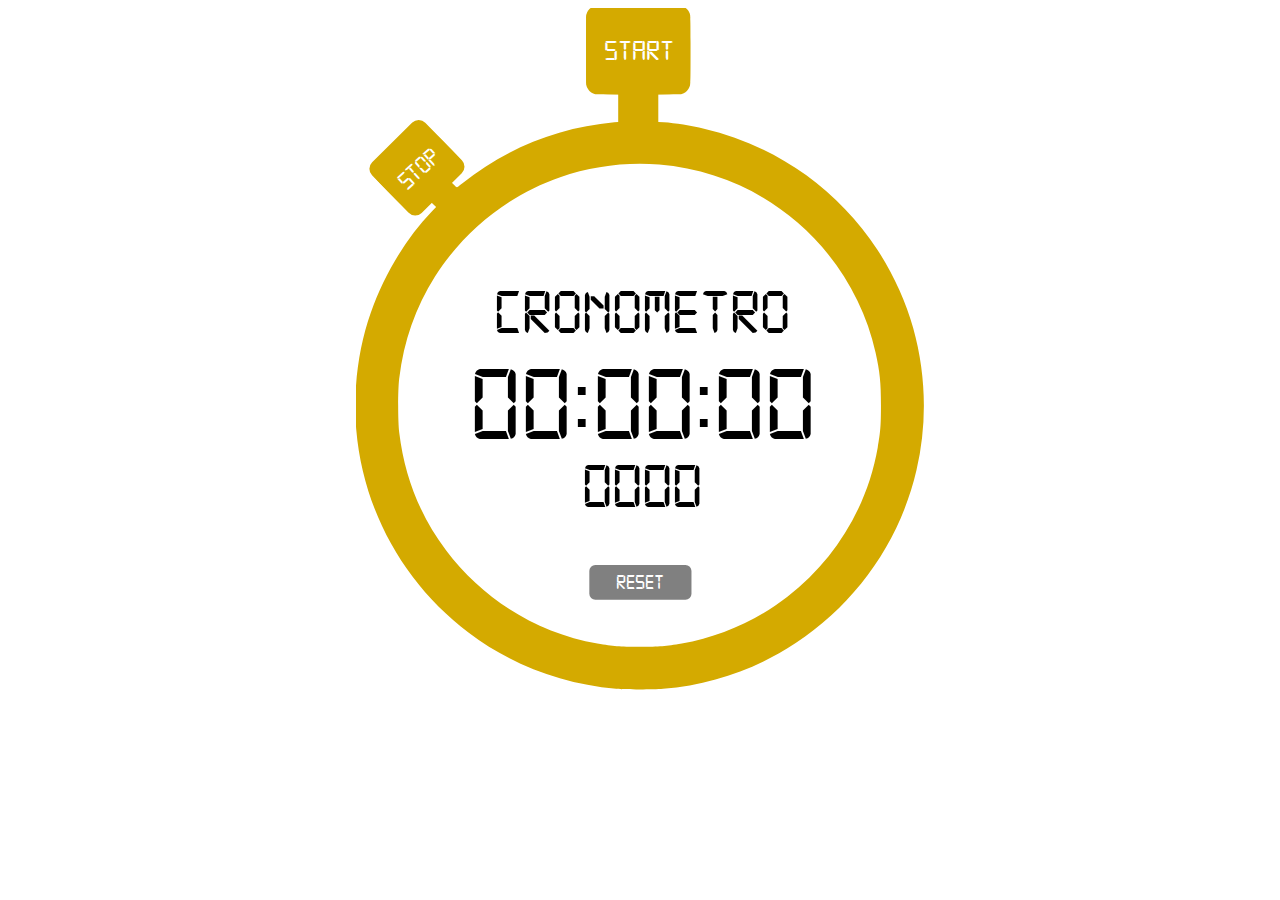
<file: challenge-21/index.html>
<!DOCTYPE html>
<html lang="pt-br">

<head>
  <meta charset="utf-8">
  <meta name="viewport" content="width=device-width, initial-scale=1.0">
  <meta http-equiv="X-UA-Compatible" content="ie=edge">
  <title>Curso Javascript Ninja</title>
    <link rel="stylesheet" href="./assets/css/style.css">
</head>

<body>
  <div class="container">
      <svg class="timer" xmlns="http://www.w3.org/2000/svg" version="1" viewBox="0 0 1064 1280">
        <path d="M447.983-3.35c-6.5 2.3-12.4 7.7-15.5 14.3-1.9 3.8-2 7.1-2 67.3 0 70-.3 66.5 6.7 74.2 6.8 7.6 9.8 8.4 33.1 8.8l20.2.4v51.6l-7.2.7c-104.8 9.6-203.6 49.1-284.1 113.7-5.3 4.3-10.1 7.8-10.5 7.8-.4 0-3.6-2.8-7-6.3l-6.2-6.2 9.1-9c11.4-11.4 13.1-14 13.1-20.9 0-4.1-.6-6.5-2.5-9.8-3.7-6.3-60.4-62.4-64.9-64.3-4.9-2-10.4-1.9-15.3.4s-79.9 77.2-81.4 81.4c-1.6 4-1.3 10.2.4 14.5 2 4.6 57.9 61.1 64.3 64.9 4.8 2.9 13.1 3.4 17.4 1.2 1.2-.6 6.8-5.6 12.3-11l10.1-9.9 5.9 6 5.9 5.9-8.5 8.8c-48.2 50.3-88.6 117.4-113.9 189.5-23.5 66.4-33.2 145.4-27 218.3 13 150.8 89.1 288.2 210.5 379.7 79.9 60.3 173.2 95.8 275.5 105 18.7 1.6 69.3 1.6 88 0 91.4-8.2 173.5-36.6 248-85.7 114.5-75.5 195.5-191.5 226-323.5 20.3-87.7 18.2-178.1-6.2-265.8-13.6-49.2-38.2-102.8-67.3-147.1-34.5-52.5-81.5-101.7-132.5-138.6-57.7-41.8-122.3-71.2-191.5-87.3-23.7-5.6-54.4-10.4-75.2-11.8l-10.3-.7v-51.5l20.3-.4c23.2-.4 26.2-1.2 33-8.8 7-7.7 6.7-4.2 6.7-74.2 0-71 .3-67.5-7.4-75.1-8-7.7-1.9-7.2-89.1-7.4-52.7-.1-79 .2-81 .9zm119.2 296.3c97.1 8.3 185.4 45.2 258.8 108.4 73.2 63 125.4 149.9 145.9 243.1 8.1 36.8 10.1 56.2 10.1 99 0 38-.8 48.9-6.1 79-19.1 109.9-79.7 209.9-168.9 279-57.2 44.3-127 75.2-197.5 87.4-31.1 5.4-40 6.1-79 6.1s-47.9-.7-79-6.1c-111.8-19.4-214.3-82.5-283.1-174.4-48.6-64.8-77.4-137.4-87.6-221-2.6-20.8-2.5-79.3 0-100 8.9-71.7 30.3-132.6 67-191 54.3-86.2 138.2-152.8 234.2-186 59-20.4 124.3-28.7 185.2-23.5z" fill="#d4aa00"/>
        <text class="timer-text" x="258.985" y="608.682">
            <tspan x="258.985" y="608.682">Cronometro</tspan>
        </text>
        <rect class="timer-btn" width="194.878" height="165.732" x="430.395" y="-4.234" ry="21.532" fill="#d4aa00" data-click="start"/>
        <rect class="timer-btn" width="139.935" height="132.604" x="-196.857" y="226.42" ry="17.228" transform="matrix(.7115 -.70268 .69792 .71618 0 0)" fill="#d4aa00" data-click="stop"/>
        <g class="timer-counter">
            <text y="806.831" x="81.721" transform="translate(131.41)">
                <tspan y="806.831" x="81.721" data-click="hours">00</tspan>
            </text>
            <text y="811.374" x="275" transform="translate(131.41)">
                <tspan y="811.37445"
                x="275">:</tspan>
            </text>
            <text y="805.665" x="312.102" transform="translate(131.41)">
                <tspan y="805.665" x="312.102" data-click="minutes">00</tspan>
            </text>
            <text y="811.374" x="503" transform="translate(131.41)">
                <tspan y="811.374" x="503">:</tspan>
            </text>
            <text y="805.599" x="537.533" transform="translate(131.41)">
                <tspan y="805.599" x="537.533" data-click="seconds">00</tspan>
            </text>
        </g>
        <text class="timer-text" x="422.813" y="934.059">
            <tspan x="422.813" y="934.059" data-click="thousands">0000</tspan>
        </text>
        <text class="timer-btn-text start" x="464.138" y="96.96">
            <tspan x="464.138" y="96.96">Start</tspan>
        </text>
        <text class="timer-btn-text stop" x="-158.444" y="317.646" transform="rotate(-41.945)">
            <tspan x="-158.444" y="317.646">Stop</tspan>
        </text>
        <rect class="timer-btn" width="191.09" height="65.213" x="436.455" y="1041.896" ry="11.25" fill="gray" data-click="reset"/>
        <text class="timer-btn-text reset" x="486.503" y="1087.593">
            <tspan x="486.503" y="1087.593">Reset</tspan>
        </text>
    </svg>
  </div>
  <div class="javascript">
    <script src="./assets/js/challenge-21.js"></script>
  </div>
</body>

</html>
</file>
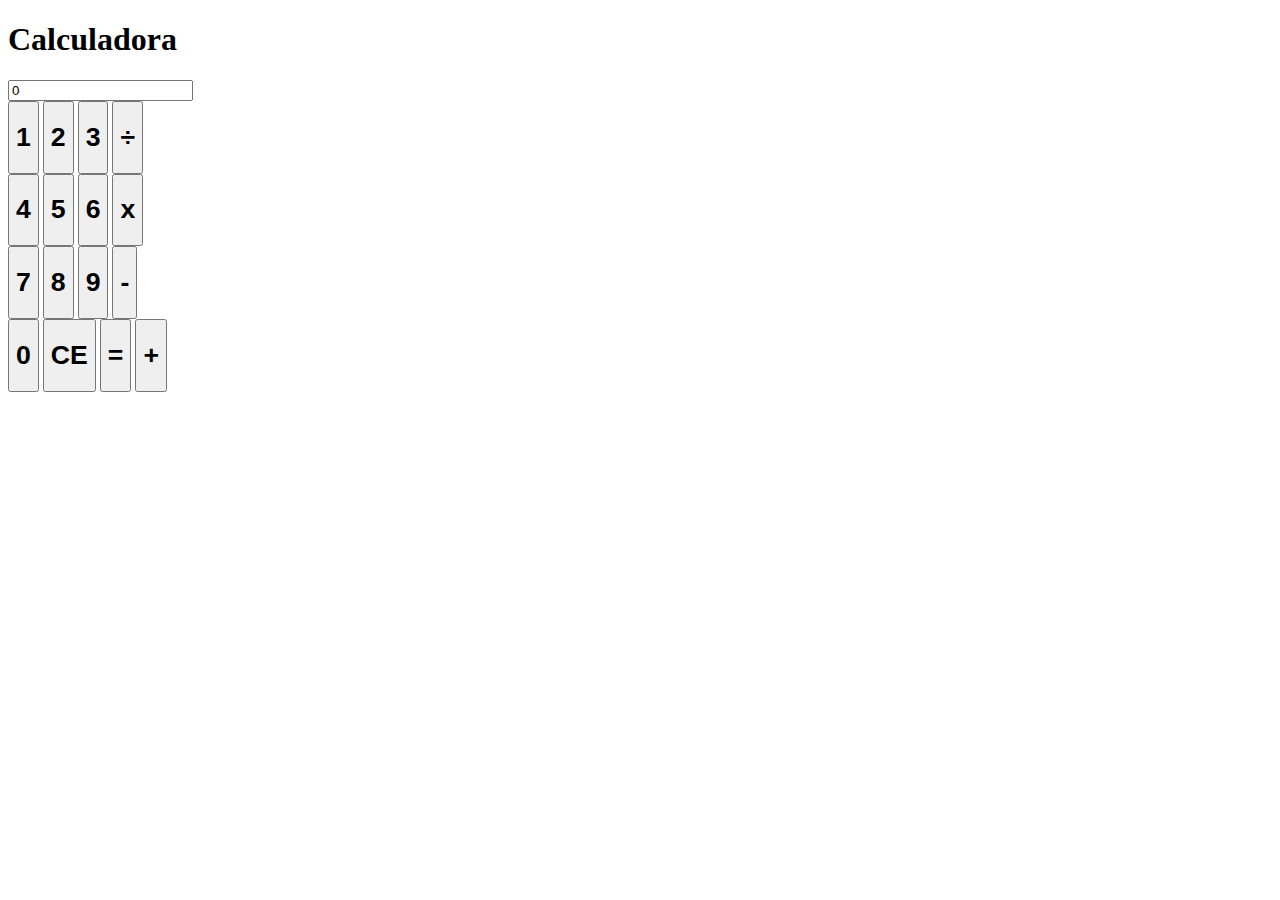
<file: challenge-23/index.html>
<!DOCTYPE html>
<html lang="pt-br">

<head>
  <meta charset="utf-8">
  <meta name="viewport" content="width=device-width, initial-scale=1.0">
  <meta http-equiv="X-UA-Compatible" content="ie=edge">
  <title>Curso Javascript Ninja</title>
  <link rel="stylesheet" href="https://stackpath.bootstrapcdn.com/bootstrap/4.2.1/css/bootstrap.min.css"
    integrity="sha384-GJzZqFGwb1QTTN6wy59ffF1BuGJpLSa9DkKMp0DgiMDm4iYMj70gZWKYbI706tWS"
    crossorigin="anonymous">
</head>

<body>
    <div class="container mt-5">
        <h1 class="text-center">Calculadora</h1>
        <div class="row">
        <div class="col-md-4 offset-4">
            <div class="container">
            <div class="row my-1">
            <input type="text" class="form-control" data-ws="entry">
            </div>
            <div class="row my-1">
            <button class="btn btn-outline-secondary btn-lg mx-1" data-ws="one"><h1 class="text-center px-2">1</h1></button>
            <button class="btn btn-outline-secondary btn-lg mx-1" data-ws="two"><h1 class="text-center px-2">2</h1></button>
            <button class="btn btn-outline-secondary btn-lg mx-1" data-ws="tree"><h1 class="text-center px-2">3</h1></button>
            <button class="btn btn-outline-primary btn-lg mx-1" data-ws="div"><h1 class="text-center px-2">÷</h1></button>
            </div>
            <div class="row my-1">
            <button class="btn btn-outline-secondary btn-lg mx-1" data-ws="four"><h1 class="text-center px-2">4</h1></button>
            <button class="btn btn-outline-secondary btn-lg mx-1" data-ws="five"><h1 class="text-center px-2">5</h1></button>
            <button class="btn btn-outline-secondary btn-lg mx-1" data-ws="six"><h1 class="text-center px-2">6</h1></button>
            <button class="btn btn-outline-primary btn-lg mx-1" data-ws="mult"><h1 class="text-center px-2">x</h1></button>
            </div>
            <div class="row my-1">
            <button class="btn btn-outline-secondary btn-lg mx-1" data-ws="seven"><h1 class="text-center px-2">7</h1></button>
            <button class="btn btn-outline-secondary btn-lg mx-1" data-ws="eight"><h1 class="text-center px-2">8</h1></button>
            <button class="btn btn-outline-secondary btn-lg mx-1" data-ws="nine"><h1 class="text-center px-2">9</h1></button>
            <button class="btn btn-outline-primary btn-lg mx-1" data-ws="sub"><h1 class="text-center px-2">-</h1></button>
            </div>
            <div class="row my-1">
            <button class="btn btn-outline-secondary btn-lg mx-1" data-ws="zero"><h1 class="text-center px-2">0</h1></button>
            <button class="btn btn-outline-danger btn-lg mx-1" data-ws="ce"><h1 class="text-center">CE</h1></button>
            <button class="btn btn-outline-success btn-lg mx-1" data-ws="equal"><h1 class="text-center px-2">=</h1></button>
            <button class="btn btn-outline-primary btn-lg mx-1" data-ws="sum"><h1 class="text-center px-2">+</h1></button>
            </div>
            </div>
        </div>
        </div>
    </div>
    <div class="javascript">
        <script src="./challenge-23.js"></script>
    </div>
    </div>
</body>

</html>
</file>
<file: challenge-21/assets/css/style.css>
@font-face {
  font-family: "Digital";
  src: url("../fonts/digital-7.ttf") format('truetype');
}

body {
  font-family: "Digital" !important;
}

.container {
  width: 90%;
  margin: auto 5%;
  position: relative;

}

.title {
  text-align: center;
}

.timer {
  width: 50%;
  margin-left: 25%;
  margin-right: 25%;
}

@media (max-width: 992px) {
  .timer {
    width: 70%;
    margin-left: 15%;
    margin-right: 15%;
  }
}

@media (max-width: 768px) {
  .timer {
    width: 80%;
    margin-left: 10%;
    margin-right: 10%;
  }
}

@media(max-width: 576px) {
  .timer {
    width: 100%;
    margin: unset;
  }
}

.timer-btn {
  cursor: pointer;
}

.timer-text tspan {
  font-size: 120px;
}

.timer-counter {
  font-size: 200px;
}

.timer-btn-text {
  fill: #ffffff;
}

.timer-btn-text.start {
  font-size: 56px;
}

.timer-btn-text.stop {
  font-size: 48px;
}

.timer-btn-text.reset {
  font-size: 40px;
}
</file>
